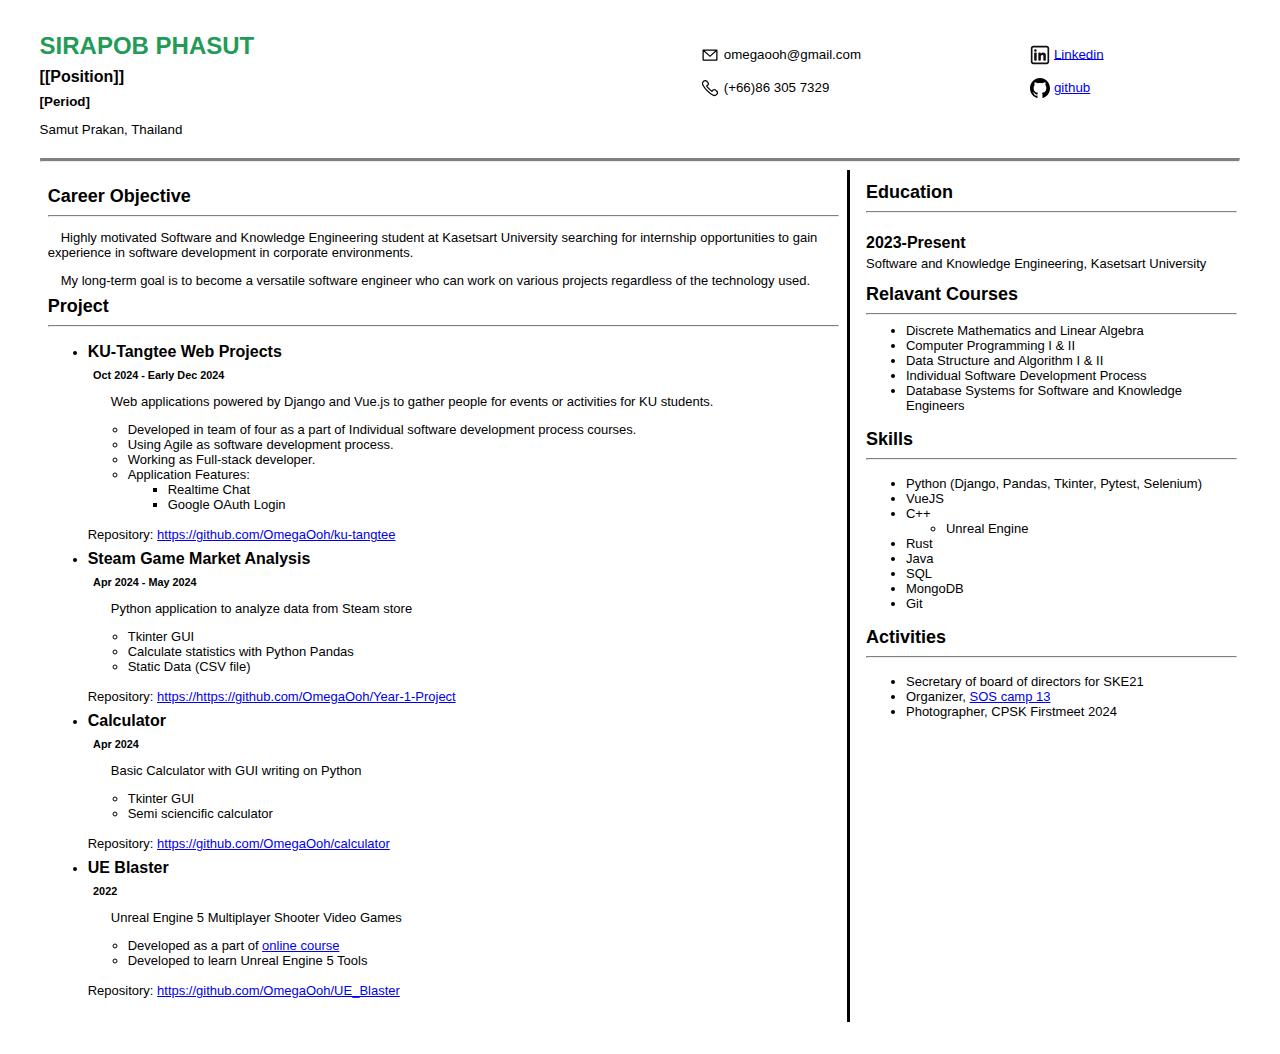
<file: index.html>
<!DOCTYPE html>
<link rel="stylesheet" href="style.css">
<div class="frame">
    <div class="grid-2c">
        <div class="grid-content">
            <h1 class="name">SIRAPOB PHASUT</h1>
            <h3 class="det" style="font-size: medium">[[Position]]</h3>
            <h3 class="det" style="font-size: smaller">[Period]</h3>
            <p class="contact">Samut Prakan, Thailand</p>
        </div>
        <div class="grid-2c">
            <div>
                <p class="contact">
                    <img src="email.svg" style="vertical-align:middle">
                    <span>omegaooh@gmail.com</span>
                </p>
                <p class="contact">
                    <img src="tel.svg" style="vertical-align:middle">
                    <span>(+66)86 305 7329</span>
                </p>
            </div>
            <div>
                <p class="contact">
                    <img src="linkedin.svg" style="vertical-align:middle">
                    <a href="https://www.linkedin.com/in/sirapob-phasut-ba5649323/">Linkedin</a>
                </p>
                <p class="contact">
                    <img src="github.svg" style="vertical-align:middle">
                    <a href="https://github.com/OmegaOoh/">github</a>
                </p>
            </div>
            
        </div>
    </div>
    <hr class="solid">
    <div class="grid-2ca">
        <div class="grid-al">
            <div style="font-size: small">
                <h2 style="margin-bottom: 1%">Career Objective</h2>
                <hr class="solid_l">
                <p> &emsp;Highly motivated Software and Knowledge Engineering student at Kasetsart University
                    searching for internship opportunities to gain experience in software development in corporate environments.
                </p>
                &emsp;My long-term goal is to become a versatile software engineer who can work on various projects regardless of the technology used.
            </div>
            <div>
                <h2 style="margin-bottom: 1%">Project</h2>
                <hr class="solid_l">
                <ul>
                    <li>
                        <h3>KU-Tangtee Web Projects</h3>
                        <p class="time-range">Oct 2024 - Early Dec 2024</p>
                        <p class="pr-detail" class="pr-detail">&emsp; Web applications powered by Django and Vue.js to gather people for events or activities for KU students.</p>
                        <ul class="pr-detail">
                            <li>Developed in team of four as a part of Individual software development process courses.</li>
                            <li>Using Agile as software development process. </li>
                            <li>Working as Full-stack developer.</li>
                            <li>Application Features:</li>
                            <ul>
                                <li>Realtime Chat</li>
                                <li>Google OAuth Login</li>
                            </ul>
                        </ul>
                        <br>
                        <span class="pr-detail">Repository:
                            <a href="https://github.com/OmegaOoh/ku-tangtee">
                                https://github.com/OmegaOoh/ku-tangtee
                            </a>
                        </span>
                    </li>
                    <li>
                        <h3>Steam Game Market Analysis</h3>
                        <p class="time-range">Apr 2024 - May 2024</p>
                        <p class="pr-detail">&emsp; Python application to analyze data from Steam store</p>
                        <ul class="pr-detail">
                            <li>Tkinter GUI</li>
                            <li>Calculate statistics with Python Pandas</li>
                            <li>Static Data (CSV file)</li>
                        </ul>
                        <br>
                        <span class="pr-detail">Repository:
                            <a href="https://https://github.com/OmegaOoh/Year-1-Project">
                                https://https://github.com/OmegaOoh/Year-1-Project
                            </a>
                        </span>
                    </li>
                    <li>
                        <h3>Calculator</h3>
                        <p class="time-range">Apr 2024</p>
                        <p class="pr-detail">&emsp; Basic Calculator with GUI writing on Python</p>
                        <ul class="pr-detail">
                            <li>Tkinter GUI</li>
                            <li>Semi sciencific calculator</li>
                        </ul>
                        <br>
                        <span class="pr-detail">Repository:
                            <a href="https://github.com/OmegaOoh/calculator">
                                https://github.com/OmegaOoh/calculator
                            </a>
                        </span>
                    </li>
                    <li>
                        <h3>UE Blaster</h3>
                        <p class="time-range">2022</p>
                        <p class="pr-detail">&emsp; Unreal Engine 5 Multiplayer Shooter Video Games</p>
                        <ul class="pr-detail">
                            <li>Developed as a part of <a href="https://www.udemy.com/course/unreal-engine-5-cpp-multiplayer-shooter/">online course</a></li>
                            <li>Developed to learn Unreal Engine 5 Tools</li>
                            
                        </ul>
                        <br>
                        <span class="pr-detail">Repository:
                            <a href="https://github.com/OmegaOoh/UE_Blaster">
                                https://github.com/OmegaOoh/UE_Blaster
                            </a>
                        </span>
                    </li>
                </ul>
            </div>
        </div>
        <div class="grid-ar">
            <div>
                <h2>Education</h2>
                <hr class="solid_l">
                <h4 style="margin-bottom: 0px">2023-Present</h4>
                <p style="margin-top: 1%">Software and Knowledge Engineering, Kasetsart University</p>
            </div>
            <div>
                <h2 style="margin-bottom: 0px">Relavant Courses</h2>
                <hr class="solid_l">
                <ul style="margin-top:0px">
                    <li>Discrete Mathematics and Linear Algebra</li>
                    <li>Computer Programming I & II</li>
                    <li>Data Structure and Algorithm I & II</li>
                    <li>Individual Software Development Process</li>
                    <li>Database Systems for Software and Knowledge Engineers</li>
                </ul>
            </div>
            <div>
                <h2>Skills</h2>
                <hr class="solid_l">
                <ul>
                    <li>Python (Django, Pandas, Tkinter, Pytest, Selenium)</li>
                    <li>VueJS</li>
                    <li>C++</li>
                        <ul>
                            <li>Unreal Engine</li>
                        </ul>
                    <li>Rust</li>
                    <li>Java</li>
                    <li>SQL</li>
                    <li>MongoDB</li>
                    <li>Git</li>
                </ul>
            </div>
            <div>
                <h2>Activities</h2>
                <hr class="solid_l">
                <ul>
                    <li>Secretary of board of directors for SKE21</li>
                    <li>Organizer, <a href="https://www.instagram.com/sos_camp13/">SOS camp 13</a></li>
                    <li>Photographer, CPSK Firstmeet 2024</li>
                </ul>
            </div>
        </div>
    </div>
    
</div>
</file>
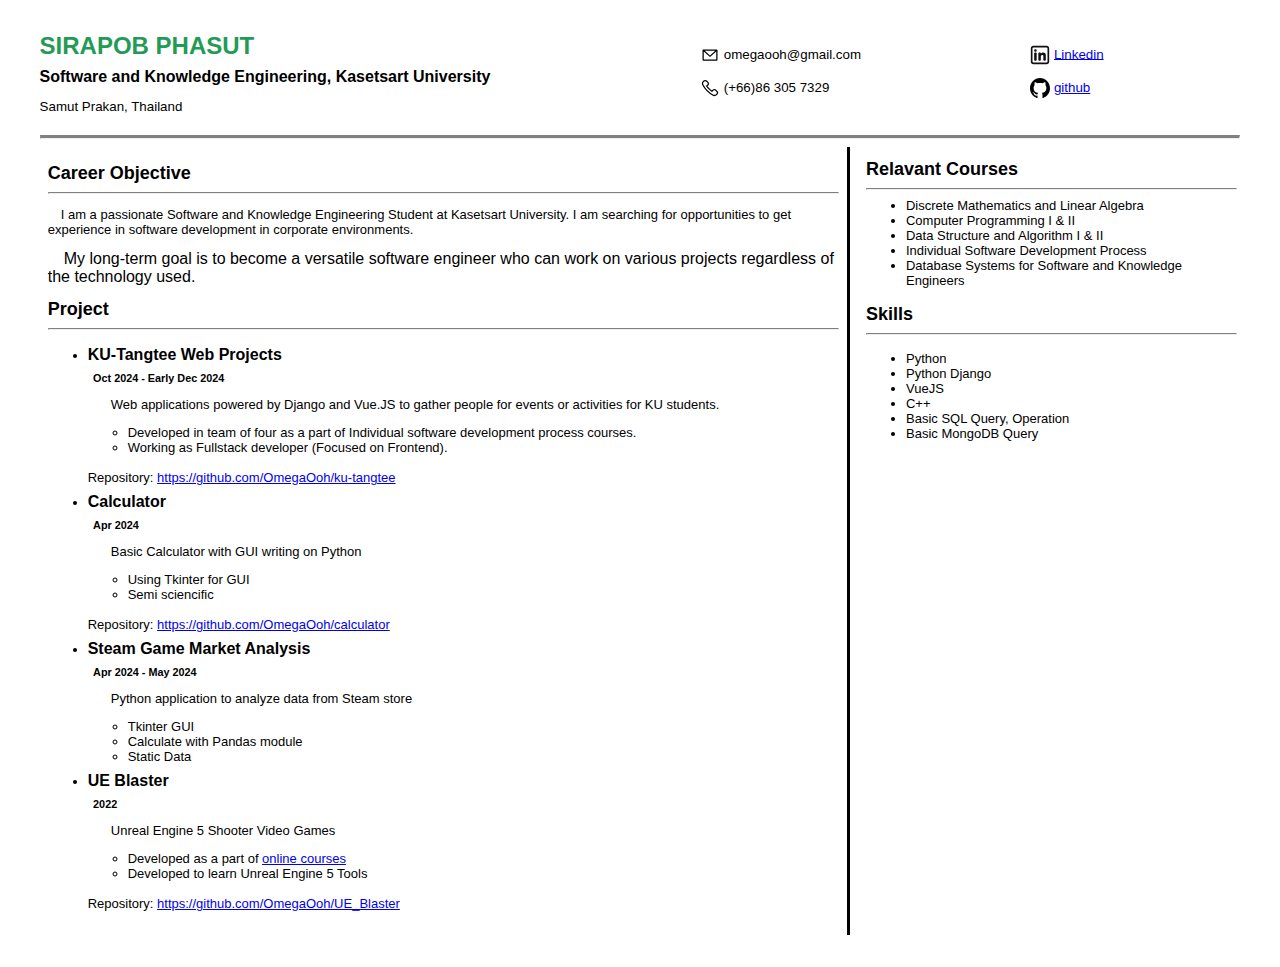
<file: resume.html>
<!DOCTYPE html>
<link rel="stylesheet" href="style.css">
<div class="frame">
    <div class="grid-2c">
        <div class="grid-content">
            <h1 class="name">SIRAPOB PHASUT</h1>
            <h2 class="det">Software and Knowledge Engineering, Kasetsart University</h2>
            <p class="contact">Samut Prakan, Thailand</p>
        </div>
        <div class="grid-2c">
            <div>
                <p class="contact">
                    <img src="email.svg" style="vertical-align:middle">
                    <span>omegaooh@gmail.com</span>
                </p>
                <p class="contact">
                    <img src="tel.svg" style="vertical-align:middle">
                    <span>(+66)86 305 7329</span>
                </p>
            </div>
            <div>
                <p class="contact">
                    <img src="linkedin.svg" style="vertical-align:middle">
                    <a href="https://www.linkedin.com/in/sirapob-phasut-ba5649323/">Linkedin</a>
                </p>
                <p class="contact">
                    <img src="github.svg" style="vertical-align:middle">
                    <a href="https://github.com/OmegaOoh/">github</a>
                </p>
            </div>
            
        </div>
    </div>
    
    <hr class="solid">
    <div class="grid-2ca">
        <div class="grid-al">
            <div>
                <h2 style="margin-bottom: 1%">Career Objective</h2>
                <hr class="solid_l">
                <p> &emsp;I am a passionate Software and Knowledge Engineering Student at Kasetsart University.
                    I am searching for opportunities to get experience in software development in corporate environments.
                </p>
                &emsp;My long-term goal is to become a versatile software engineer who can work on various projects regardless of the technology used.
                <p>

                </p>
            </div>
            <div>
                <h2 style="margin-bottom: 1%">Project</h2>
                <hr class="solid_l">
                <ul>
                    <li>
                        <h3>KU-Tangtee Web Projects</h3>
                        <p class="time-range">Oct 2024 - Early Dec 2024</p>
                        <p class="pr-detail" class="pr-detail">&emsp; Web applications powered by Django and Vue.JS to gather people for events or activities for KU students.</p>
                        <ul class="pr-detail">
                            <li>Developed in team of four as a part of Individual software development process courses.</li>
                            <li>Working as Fullstack developer (Focused on Frontend).</li>
                        </ul>
                        <br>
                        <span class="pr-detail">Repository:
                            <a href="https://github.com/OmegaOoh/ku-tangtee">
                                https://github.com/OmegaOoh/ku-tangtee
                            </a>
                        </span>
                    </li>
                    <li>
                        <h3>Calculator</h3>
                        <p class="time-range">Apr 2024</p>
                        <p class="pr-detail">&emsp; Basic Calculator with GUI writing on Python</p>
                        <ul class="pr-detail">
                            <li>Using Tkinter for GUI</li>
                            <li>Semi sciencific</li>
                        </ul>
                        <br>
                        <span class="pr-detail">Repository:
                            <a href="https://github.com/OmegaOoh/calculator">
                                https://github.com/OmegaOoh/calculator
                            </a>
                        </span>
                    </li>
                    <li>
                        <h3>Steam Game Market Analysis</h3>
                        <p class="time-range">Apr 2024 - May 2024</p>
                        <p class="pr-detail">&emsp; Python application to analyze data from Steam store</p>
                        <ul class="pr-detail">
                            <li class>Tkinter GUI</li>
                            <li>Calculate with Pandas module</li>
                            <li>Static Data</li>
                        </ul>
                    </li>
                    <li>
                        <h3>UE Blaster</h3>
                        <p class="time-range">2022</p>
                        <p class="pr-detail">&emsp; Unreal Engine 5 Shooter Video Games</p>
                        <ul class="pr-detail">
                            <li>Developed as a part of <a href="https://www.udemy.com/course/unreal-engine-5-cpp-multiplayer-shooter/">online courses</a></li>
                            <li>Developed to learn Unreal Engine 5 Tools</li>
                        </ul>
                        <br>
                        <span class="pr-detail">Repository:
                            <a href="https://github.com/OmegaOoh/UE_Blaster">
                                https://github.com/OmegaOoh/UE_Blaster
                            </a>
                        </span>
                    </li>

                </ul>
            </div>
            
        </div>
        <div class="grid-ar">
            <div>
                <h2 style="margin-bottom: 0px">Relavant Courses</h2>
                <hr class="solid_l">
                <ul style="margin-top:0px">
                    <li>Discrete Mathematics and Linear Algebra</li>
                    <li>Computer Programming I & II</li>
                    <li>Data Structure and Algorithm I & II</li>
                    <li>Individual Software Development Process</li>
                    <li>Database Systems for Software and Knowledge Engineers</li>
                </ul>
            </div>
            <div>
                <h2>Skills</h2>
                <hr class="solid_l">
                <ul>
                    <li>Python</li>
                    <li>Python Django</li>
                    <li>VueJS</li>
                    <li>C++</li>
                    <li>Basic SQL Query, Operation</li>
                    <li>Basic MongoDB Query</li>
                </ul>
            </div>
        </div>
    </div>
    
</div>
</file>
<file: style.css>
div.frame {
    margin: 2.5%;
    font-family: Helvetica;
}

div.grid-2c {
    display: grid;
    column-gap: 5%;
    grid-template-columns: 50% 50%;
    align-items: start;
}

div.grid-2ca {
    display: grid;
    column-gap: 1%;
    grid-template-areas: 'left left right right';
    align-items: start;
    
}

.grid-al {
    padding: 1%;
    grid-area:left;
    border-right: 3px solid
}
.grid-ar {
    padding: 1%;
    grid-area:right;
}

h1.name {
    text-align: left;
    color: rgba(35, 155, 86);
    font-size:x-large;
    margin: 0px;
}

h2.det {
    text-align: left;
    font-size: medium;
    margin-top: 0.5rem;
}
h2 {
    text-align: left;
    font-size:large;
    margin-top: 0.5rem;
    margin-bottom: 0.5rem;
}

h3 {
    font-size: medium;
    margin-top: 0.5rem;
    margin-bottom: 0.5rem;
}

.time-range {
    font-size:smaller;
    font-weight: bold;
    margin-top: 0.25rem;
    margin-bottom: 0.05rem;
    padding-left: 0.5em;
}

.pr-detail {
    font-size: small;
}

p.pr-detail {
    margin-left: 0.5em
}

.contact {
    font-size:smaller
}

hr.solid {
    border-top: 3px solid;
}
hr.solid_l {
    border-top: 1px solid;
}

p {
    font-size: small
}

li {
    font-size: small
}
</file>
